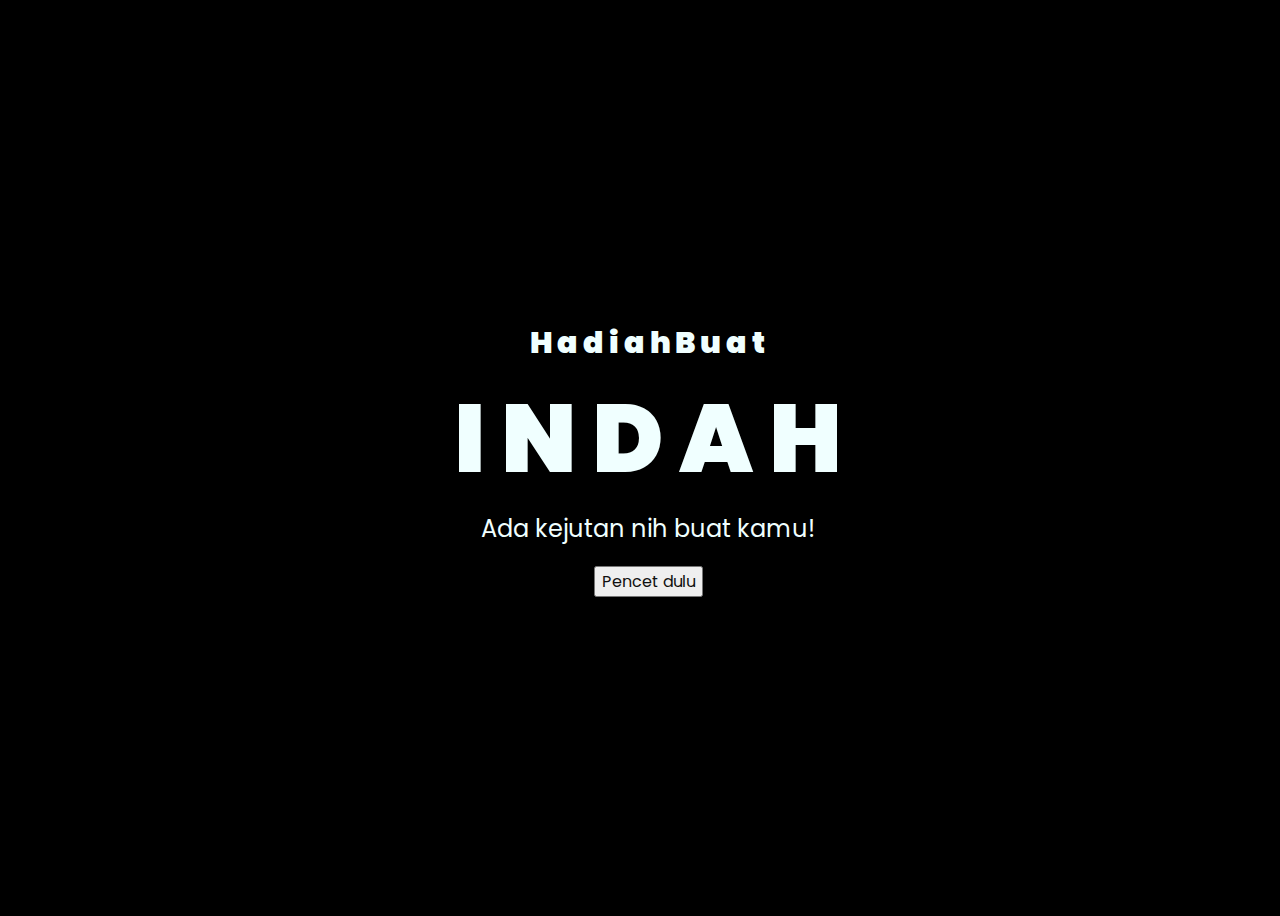
<file: index.html>
<!DOCTYPE html>
<html lang="en">
<head>
    <meta charset="UTF-8">
    <meta http-equiv="X-UA-Compatible" content="IE=edge">
    <meta name="viewport" content="width=device-width, initial-scale=1.0">
    <link rel="stylesheet" href="css/style.css">
    <link rel="icon" href="img/flowers.png" type="image/x-icon">
    <title>Dariku`Untukmu</title>
</head>
<body>
    <div class="atas">
        <span></span>
        <span>H a d i a h</span>
        <span></span>
        <span>B u a t</span>
    </div>
    <div class="greetings">
    <!-- silahkan menambah kata sesuai keinginan dengan <span>text...</span -->
        <span>I</span>
        <span>N</span>
        <span>D</span>
        <span>A</span>
        <span>H</span>
    </div>
    <div class="description">
        <span>Ada kejutan nih buat kamu!</span>
    </div>
    <div class="button">
        <button>
            <a href="flower.html">Pencet dulu</a>
        </button>
    </div>
</body>
</html>
</file>
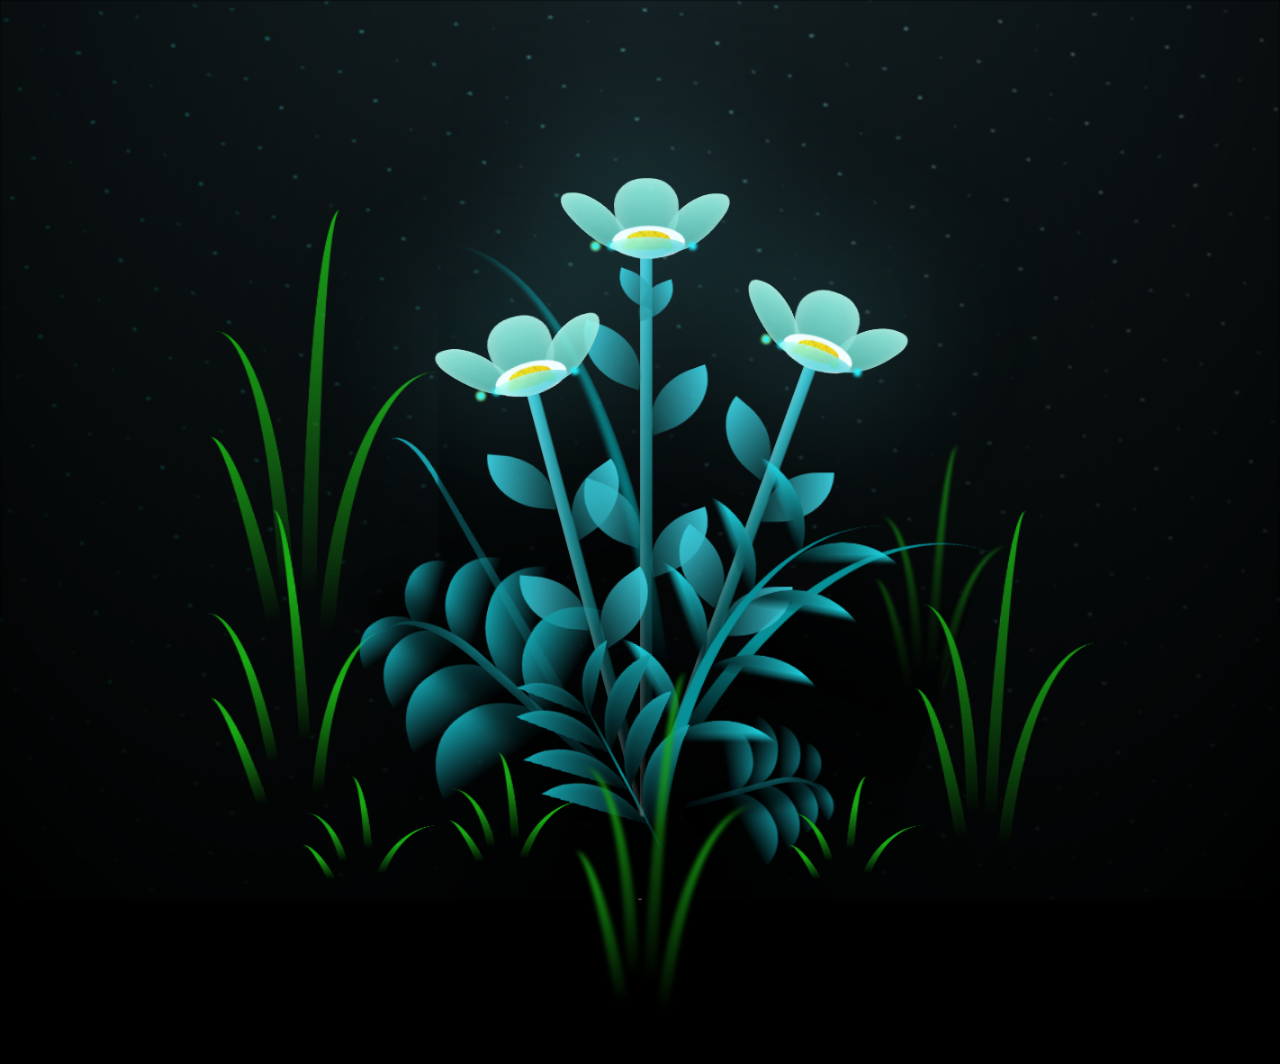
<file: flower.html>
<!DOCTYPE html>
<html lang="en">
<head>
    <meta charset="UTF-8">
    <meta http-equiv="X-UA-Compatible" content="IE=edge">
    <meta name="viewport" content="width=device-width, initial-scale=1.0">
    <link rel="stylesheet" href="css/main.css">
    <link rel="icon" href="img/flowers.png" type="image/x-icon">
    <title>flowers</title>
</head>
<body>
  <button onclick="playmusic()">
    <audio id="myaudio" src="Audio.mp3"></audio>
    <script>
      function playmusic() {
          var audio = document.getElementById("myaudio"); audio.play(); 
      }
    </script>
</body>
<body class="container">
  <!-- Pembuat code: https://codepen.io/mdusmanansari/pen/BamepLe -->
    <div class="night"></div>
    <div class="flowers">
      <div class="flower flower--1">
        <div class="flower__leafs flower__leafs--1">
          <div class="flower__leaf flower__leaf--1"></div>
          <div class="flower__leaf flower__leaf--2"></div>
          <div class="flower__leaf flower__leaf--3"></div>
          <div class="flower__leaf flower__leaf--4"></div>
          <div class="flower__white-circle"></div>
  
          <div class="flower__light flower__light--1"></div>
          <div class="flower__light flower__light--2"></div>
          <div class="flower__light flower__light--3"></div>
          <div class="flower__light flower__light--4"></div>
          <div class="flower__light flower__light--5"></div>
          <div class="flower__light flower__light--6"></div>
          <div class="flower__light flower__light--7"></div>
          <div class="flower__light flower__light--8"></div>
  
        </div>
        <div class="flower__line">
          <div class="flower__line__leaf flower__line__leaf--1"></div>
          <div class="flower__line__leaf flower__line__leaf--2"></div>
          <div class="flower__line__leaf flower__line__leaf--3"></div>
          <div class="flower__line__leaf flower__line__leaf--4"></div>
          <div class="flower__line__leaf flower__line__leaf--5"></div>
          <div class="flower__line__leaf flower__line__leaf--6"></div>
        </div>
      </div>
  
      <div class="flower flower--2">
        <div class="flower__leafs flower__leafs--2">
          <div class="flower__leaf flower__leaf--1"></div>
          <div class="flower__leaf flower__leaf--2"></div>
          <div class="flower__leaf flower__leaf--3"></div>
          <div class="flower__leaf flower__leaf--4"></div>
          <div class="flower__white-circle"></div>
  
          <div class="flower__light flower__light--1"></div>
          <div class="flower__light flower__light--2"></div>
          <div class="flower__light flower__light--3"></div>
          <div class="flower__light flower__light--4"></div>
          <div class="flower__light flower__light--5"></div>
          <div class="flower__light flower__light--6"></div>
          <div class="flower__light flower__light--7"></div>
          <div class="flower__light flower__light--8"></div>
  
        </div>
        <div class="flower__line">
          <div class="flower__line__leaf flower__line__leaf--1"></div>
          <div class="flower__line__leaf flower__line__leaf--2"></div>
          <div class="flower__line__leaf flower__line__leaf--3"></div>
          <div class="flower__line__leaf flower__line__leaf--4"></div>
        </div>
      </div>
  
      <div class="flower flower--3">
        <div class="flower__leafs flower__leafs--3">
          <div class="flower__leaf flower__leaf--1"></div>
          <div class="flower__leaf flower__leaf--2"></div>
          <div class="flower__leaf flower__leaf--3"></div>
          <div class="flower__leaf flower__leaf--4"></div>
          <div class="flower__white-circle"></div>
  
          <div class="flower__light flower__light--1"></div>
          <div class="flower__light flower__light--2"></div>
          <div class="flower__light flower__light--3"></div>
          <div class="flower__light flower__light--4"></div>
          <div class="flower__light flower__light--5"></div>
          <div class="flower__light flower__light--6"></div>
          <div class="flower__light flower__light--7"></div>
          <div class="flower__light flower__light--8"></div>
  
        </div>
        <div class="flower__line">
          <div class="flower__line__leaf flower__line__leaf--1"></div>
          <div class="flower__line__leaf flower__line__leaf--2"></div>
          <div class="flower__line__leaf flower__line__leaf--3"></div>
          <div class="flower__line__leaf flower__line__leaf--4"></div>
        </div>
      </div>
  
      <div class="grow-ans" style="--d:1.2s">
        <div class="flower__g-long">
          <div class="flower__g-long__top"></div>
          <div class="flower__g-long__bottom"></div>
        </div>
      </div>
  
      <div class="growing-grass">
        <div class="flower__grass flower__grass--1">
          <div class="flower__grass--top"></div>
          <div class="flower__grass--bottom"></div>
          <div class="flower__grass__leaf flower__grass__leaf--1"></div>
          <div class="flower__grass__leaf flower__grass__leaf--2"></div>
          <div class="flower__grass__leaf flower__grass__leaf--3"></div>
          <div class="flower__grass__leaf flower__grass__leaf--4"></div>
          <div class="flower__grass__leaf flower__grass__leaf--5"></div>
          <div class="flower__grass__leaf flower__grass__leaf--6"></div>
          <div class="flower__grass__leaf flower__grass__leaf--7"></div>
          <div class="flower__grass__leaf flower__grass__leaf--8"></div>
          <div class="flower__grass__overlay"></div>
        </div>
      </div>
  
      <div class="growing-grass">
        <div class="flower__grass flower__grass--2">
          <div class="flower__grass--top"></div>
          <div class="flower__grass--bottom"></div>
          <div class="flower__grass__leaf flower__grass__leaf--1"></div>
          <div class="flower__grass__leaf flower__grass__leaf--2"></div>
          <div class="flower__grass__leaf flower__grass__leaf--3"></div>
          <div class="flower__grass__leaf flower__grass__leaf--4"></div>
          <div class="flower__grass__leaf flower__grass__leaf--5"></div>
          <div class="flower__grass__leaf flower__grass__leaf--6"></div>
          <div class="flower__grass__leaf flower__grass__leaf--7"></div>
          <div class="flower__grass__leaf flower__grass__leaf--8"></div>
          <div class="flower__grass__overlay"></div>
        </div>
      </div>
  
      <div class="grow-ans" style="--d:2.4s">
        <div class="flower__g-right flower__g-right--1">
          <div class="leaf"></div>
        </div>
      </div>
  
      <div class="grow-ans" style="--d:2.8s">
        <div class="flower__g-right flower__g-right--2">
          <div class="leaf"></div>
        </div>
      </div>
  
      <div class="grow-ans" style="--d:2.8s">
        <div class="flower__g-front">
          <div class="flower__g-front__leaf-wrapper flower__g-front__leaf-wrapper--1">
            <div class="flower__g-front__leaf"></div>
          </div>
          <div class="flower__g-front__leaf-wrapper flower__g-front__leaf-wrapper--2">
            <div class="flower__g-front__leaf"></div>
          </div>
          <div class="flower__g-front__leaf-wrapper flower__g-front__leaf-wrapper--3">
            <div class="flower__g-front__leaf"></div>
          </div>
          <div class="flower__g-front__leaf-wrapper flower__g-front__leaf-wrapper--4">
            <div class="flower__g-front__leaf"></div>
          </div>
          <div class="flower__g-front__leaf-wrapper flower__g-front__leaf-wrapper--5">
            <div class="flower__g-front__leaf"></div>
          </div>
          <div class="flower__g-front__leaf-wrapper flower__g-front__leaf-wrapper--6">
            <div class="flower__g-front__leaf"></div>
          </div>
          <div class="flower__g-front__leaf-wrapper flower__g-front__leaf-wrapper--7">
            <div class="flower__g-front__leaf"></div>
          </div>
          <div class="flower__g-front__leaf-wrapper flower__g-front__leaf-wrapper--8">
            <div class="flower__g-front__leaf"></div>
          </div>
          <div class="flower__g-front__line"></div>
        </div>
      </div>
  
      <div class="grow-ans" style="--d:3.2s">
        <div class="flower__g-fr">
          <div class="leaf"></div>
          <div class="flower__g-fr__leaf flower__g-fr__leaf--1"></div>
          <div class="flower__g-fr__leaf flower__g-fr__leaf--2"></div>
          <div class="flower__g-fr__leaf flower__g-fr__leaf--3"></div>
          <div class="flower__g-fr__leaf flower__g-fr__leaf--4"></div>
          <div class="flower__g-fr__leaf flower__g-fr__leaf--5"></div>
          <div class="flower__g-fr__leaf flower__g-fr__leaf--6"></div>
          <div class="flower__g-fr__leaf flower__g-fr__leaf--7"></div>
          <div class="flower__g-fr__leaf flower__g-fr__leaf--8"></div>
        </div>
      </div>
  
      <div class="long-g long-g--0">
        <div class="grow-ans" style="--d:3s">
          <div class="leaf leaf--0"></div>
        </div>
        <div class="grow-ans" style="--d:2.2s">
          <div class="leaf leaf--1"></div>
        </div>
        <div class="grow-ans" style="--d:3.4s">
          <div class="leaf leaf--2"></div>
        </div>
        <div class="grow-ans" style="--d:3.6s">
          <div class="leaf leaf--3"></div>
        </div>
      </div>
  
      <div class="long-g long-g--1">
        <div class="grow-ans" style="--d:3.6s">
          <div class="leaf leaf--0"></div>
        </div>
        <div class="grow-ans" style="--d:3.8s">
          <div class="leaf leaf--1"></div>
        </div>
        <div class="grow-ans" style="--d:4s">
          <div class="leaf leaf--2"></div>
        </div>
        <div class="grow-ans" style="--d:4.2s">
          <div class="leaf leaf--3"></div>
        </div>
      </div>
  
      <div class="long-g long-g--2">
        <div class="grow-ans" style="--d:4s">
          <div class="leaf leaf--0"></div>
        </div>
        <div class="grow-ans" style="--d:4.2s">
          <div class="leaf leaf--1"></div>
        </div>
        <div class="grow-ans" style="--d:4.4s">
          <div class="leaf leaf--2"></div>
        </div>
        <div class="grow-ans" style="--d:4.6s">
          <div class="leaf leaf--3"></div>
        </div>
      </div>
  
      <div class="long-g long-g--3">
        <div class="grow-ans" style="--d:4s">
          <div class="leaf leaf--0"></div>
        </div>
        <div class="grow-ans" style="--d:4.2s">
          <div class="leaf leaf--1"></div>
        </div>
        <div class="grow-ans" style="--d:3s">
          <div class="leaf leaf--2"></div>
        </div>
        <div class="grow-ans" style="--d:3.6s">
          <div class="leaf leaf--3"></div>
        </div>
      </div>
  
      <div class="long-g long-g--4">
        <div class="grow-ans" style="--d:4s">
          <div class="leaf leaf--0"></div>
        </div>
        <div class="grow-ans" style="--d:4.2s">
          <div class="leaf leaf--1"></div>
        </div>
        <div class="grow-ans" style="--d:3s">
          <div class="leaf leaf--2"></div>
        </div>
        <div class="grow-ans" style="--d:3.6s">
          <div class="leaf leaf--3"></div>
        </div>
      </div>
  
      <div class="long-g long-g--5">
        <div class="grow-ans" style="--d:4s">
          <div class="leaf leaf--0"></div>
        </div>
        <div class="grow-ans" style="--d:4.2s">
          <div class="leaf leaf--1"></div>
        </div>
        <div class="grow-ans" style="--d:3s">
          <div class="leaf leaf--2"></div>
        </div>
        <div class="grow-ans" style="--d:3.6s">
          <div class="leaf leaf--3"></div>
        </div>
      </div>
  
      <div class="long-g long-g--6">
        <div class="grow-ans" style="--d:4.2s">
          <div class="leaf leaf--0"></div>
        </div>
        <div class="grow-ans" style="--d:4.4s">
          <div class="leaf leaf--1"></div>
        </div>
        <div class="grow-ans" style="--d:4.6s">
          <div class="leaf leaf--2"></div>
        </div>
        <div class="grow-ans" style="--d:4.8s">
          <div class="leaf leaf--3"></div>
        </div>
      </div>
  
      <div class="long-g long-g--7">
        <div class="grow-ans" style="--d:3s">
          <div class="leaf leaf--0"></div>
        </div>
        <div class="grow-ans" style="--d:3.2s">
          <div class="leaf leaf--1"></div>
        </div>
        <div class="grow-ans" style="--d:3.5s">
          <div class="leaf leaf--2"></div>
        </div>
        <div class="grow-ans" style="--d:3.6s">
          <div class="leaf leaf--3"></div>
        </div>
      </div>
    </div>
    <script src="main.js"></script>
  </body>
</html>
</file>
<file: css/style.css>
@import url('https://fonts.googleapis.com/css2?family=Poppins:ital,wght@0,500;1,900&display=swap');
*{
    font-family: 'Poppins',cursive;
}
body{
    color: azure;
    width: 100%;
    height: 100vh;
    display: flex;
    flex-direction: column;
    align-items: center;
    justify-content: center;
    background-color: black;
}

.atas{
    font-size: 30px;
    font-weight: 900;
}

.atas > span{
    animation: glow 2.5s ease-in-out infinite;
}

.atas > span:nth-child(2){
    animation-delay: 1400ms;
}
.atas > span:nth-child(3){
    animation-delay: 1600ms;
}
.atas > span:nth-child(4){
    animation-delay: 1800ms;
}

.greetings{
    font-size: 6rem;
    font-weight: 900;
}
.greetings > span{
    animation: glow 2.5s ease-in-out infinite;
}
@keyframes glow{
    0%, 100%{
        color: #fff;
        text-shadow: 0 0 12px #39c6d6, 0 0 50px #39c6d6, 0 0 100px #39c6d6;
    }
    10%, 90%{
        color: #000000;
        text-shadow: none;
    }
}
.greetings > span:nth-child(2){
    animation-delay: .2s ;
}
.greetings > span:nth-child(3){
    animation-delay: .4s ;
}
.greetings > span:nth-child(4){
    animation-delay: .6s;
}
.greetings > span:nth-child(5){
    animation-delay: .8s;
}

.description{
    font-size: 1.5rem;
    margin-bottom: 20px;
}

.button a{
    text-decoration: none;
    font-size: 1rem;
    color: #111;
}

@media screen and (max-width:574px){
    .greetings{
        display: block;
        font-size: 3rem;
        font-weight: 500;
        text-align: center;
    }
    .description{
        font-size: 1rem;
    }
    
    .button a{
        font-size: .5rem;
    }
}
</file>
<file: css/main.css>
*,
*::after,
*::before {
  padding: 0;
  margin: 0;
  box-sizing: border-box;
}

:root {
  --dark-color: #000;
}

body {
  display: flex;
  align-items: flex-end;
  justify-content: center;
  min-height: 100vh;
  background-color: var(--dark-color);
  overflow: hidden;
  perspective: 1000px;
}

.night {
  position: fixed;
  left: 50%;
  top: 0;
  transform: translateX(-50%);
  width: 100%;
  height: 100%;
  filter: blur(0.1vmin);
  background-image: radial-gradient(ellipse at top, transparent 0%, var(--dark-color)), radial-gradient(ellipse at bottom, var(--dark-color), rgba(145, 233, 255, 0.2)), repeating-linear-gradient(220deg, rgb(0, 0, 0) 0px, rgb(0, 0, 0) 19px, transparent 19px, transparent 22px), repeating-linear-gradient(189deg, rgb(0, 0, 0) 0px, rgb(0, 0, 0) 19px, transparent 19px, transparent 22px), repeating-linear-gradient(148deg, rgb(0, 0, 0) 0px, rgb(0, 0, 0) 19px, transparent 19px, transparent 22px), linear-gradient(90deg, rgb(0, 255, 250), rgb(240, 240, 240));
}

.flowers {
  position: relative;
  transform: scale(0.9);
}

.flower {
  position: absolute;
  bottom: 10vmin;
  transform-origin: bottom center;
  z-index: 10;
  --fl-speed: 0.8s;
}
.flower--1 {
  -webkit-animation: moving-flower-1 4s linear infinite;
          animation: moving-flower-1 4s linear infinite;
}
.flower--1 .flower__line {
  height: 70vmin;
  -webkit-animation-delay: 0.3s;
          animation-delay: 0.3s;
}
.flower--1 .flower__line__leaf--1 {
  -webkit-animation: blooming-leaf-right var(--fl-speed) 1.6s backwards;
          animation: blooming-leaf-right var(--fl-speed) 1.6s backwards;
}
.flower--1 .flower__line__leaf--2 {
  -webkit-animation: blooming-leaf-right var(--fl-speed) 1.4s backwards;
          animation: blooming-leaf-right var(--fl-speed) 1.4s backwards;
}
.flower--1 .flower__line__leaf--3 {
  -webkit-animation: blooming-leaf-left var(--fl-speed) 1.2s backwards;
          animation: blooming-leaf-left var(--fl-speed) 1.2s backwards;
}
.flower--1 .flower__line__leaf--4 {
  -webkit-animation: blooming-leaf-left var(--fl-speed) 1s backwards;
          animation: blooming-leaf-left var(--fl-speed) 1s backwards;
}
.flower--1 .flower__line__leaf--5 {
  -webkit-animation: blooming-leaf-right var(--fl-speed) 1.8s backwards;
          animation: blooming-leaf-right var(--fl-speed) 1.8s backwards;
}
.flower--1 .flower__line__leaf--6 {
  -webkit-animation: blooming-leaf-left var(--fl-speed) 2s backwards;
          animation: blooming-leaf-left var(--fl-speed) 2s backwards;
}
.flower--2 {
  left: 50%;
  transform: rotate(20deg);
  -webkit-animation: moving-flower-2 4s linear infinite;
          animation: moving-flower-2 4s linear infinite;
}
.flower--2 .flower__line {
  height: 60vmin;
  -webkit-animation-delay: 0.6s;
          animation-delay: 0.6s;
}
.flower--2 .flower__line__leaf--1 {
  -webkit-animation: blooming-leaf-right var(--fl-speed) 1.9s backwards;
          animation: blooming-leaf-right var(--fl-speed) 1.9s backwards;
}
.flower--2 .flower__line__leaf--2 {
  -webkit-animation: blooming-leaf-right var(--fl-speed) 1.7s backwards;
          animation: blooming-leaf-right var(--fl-speed) 1.7s backwards;
}
.flower--2 .flower__line__leaf--3 {
  -webkit-animation: blooming-leaf-left var(--fl-speed) 1.5s backwards;
          animation: blooming-leaf-left var(--fl-speed) 1.5s backwards;
}
.flower--2 .flower__line__leaf--4 {
  -webkit-animation: blooming-leaf-left var(--fl-speed) 1.3s backwards;
          animation: blooming-leaf-left var(--fl-speed) 1.3s backwards;
}
.flower--3 {
  left: 50%;
  transform: rotate(-15deg);
  -webkit-animation: moving-flower-3 4s linear infinite;
          animation: moving-flower-3 4s linear infinite;
}
.flower--3 .flower__line {
  -webkit-animation-delay: 0.9s;
          animation-delay: 0.9s;
}
.flower--3 .flower__line__leaf--1 {
  -webkit-animation: blooming-leaf-right var(--fl-speed) 2.5s backwards;
          animation: blooming-leaf-right var(--fl-speed) 2.5s backwards;
}
.flower--3 .flower__line__leaf--2 {
  -webkit-animation: blooming-leaf-right var(--fl-speed) 2.3s backwards;
          animation: blooming-leaf-right var(--fl-speed) 2.3s backwards;
}
.flower--3 .flower__line__leaf--3 {
  -webkit-animation: blooming-leaf-left var(--fl-speed) 2.1s backwards;
          animation: blooming-leaf-left var(--fl-speed) 2.1s backwards;
}
.flower--3 .flower__line__leaf--4 {
  -webkit-animation: blooming-leaf-left var(--fl-speed) 1.9s backwards;
          animation: blooming-leaf-left var(--fl-speed) 1.9s backwards;
}
.flower__leafs {
  position: relative;
  -webkit-animation: blooming-flower 2s backwards;
          animation: blooming-flower 2s backwards;
}
.flower__leafs--1 {
  -webkit-animation-delay: 1.1s;
          animation-delay: 1.1s;
}
.flower__leafs--2 {
  -webkit-animation-delay: 1.4s;
          animation-delay: 1.4s;
}
.flower__leafs--3 {
  -webkit-animation-delay: 1.7s;
          animation-delay: 1.7s;
}
.flower__leafs::after {
  content: "";
  position: absolute;
  left: 0;
  top: 0;
  transform: translate(-50%, -100%);
  width: 8vmin;
  height: 8vmin;
  background-color: #6bf0ff;
  filter: blur(10vmin);
}
.flower__leaf {
  position: absolute;
  bottom: 0;
  left: 50%;
  width: 8vmin;
  height: 11vmin;
  border-radius: 51% 49% 47% 53%/44% 45% 55% 69%;
  background-color: #a7ffee;
  background-image: linear-gradient(to top, #54b8aa, #a7ffee);
  transform-origin: bottom center;
  opacity: 0.9;
  box-shadow: inset 0 0 2vmin rgba(255, 255, 255, 0.5);
}
.flower__leaf--1 {
  transform: translate(-10%, 1%) rotateY(40deg) rotateX(-50deg);
}
.flower__leaf--2 {
  transform: translate(-50%, -4%) rotateX(40deg);
}
.flower__leaf--3 {
  transform: translate(-90%, 0%) rotateY(45deg) rotateX(50deg);
}
.flower__leaf--4 {
  width: 8vmin;
  height: 8vmin;
  transform-origin: bottom left;
  border-radius: 4vmin 10vmin 4vmin 4vmin;
  transform: translate(0%, 18%) rotateX(70deg) rotate(-43deg);
  background-image: linear-gradient(to top, #39c6d6, #a7ffee);
  z-index: 1;
  opacity: 0.8;
}
.flower__white-circle {
  position: absolute;
  left: -3.5vmin;
  top: -3vmin;
  width: 9vmin;
  height: 4vmin;
  border-radius: 50%;
  background-color: #fff;
}
.flower__white-circle::after {
  content: "";
  position: absolute;
  left: 50%;
  top: 45%;
  transform: translate(-50%, -50%);
  width: 60%;
  height: 60%;
  border-radius: inherit;
  background-image: repeating-linear-gradient(135deg, rgba(0, 0, 0, 0.03) 0px, rgba(0, 0, 0, 0.03) 1px, transparent 1px, transparent 12px), repeating-linear-gradient(45deg, rgba(0, 0, 0, 0.03) 0px, rgba(0, 0, 0, 0.03) 1px, transparent 1px, transparent 12px), repeating-linear-gradient(67.5deg, rgba(0, 0, 0, 0.03) 0px, rgba(0, 0, 0, 0.03) 1px, transparent 1px, transparent 12px), repeating-linear-gradient(135deg, rgba(0, 0, 0, 0.03) 0px, rgba(0, 0, 0, 0.03) 1px, transparent 1px, transparent 12px), repeating-linear-gradient(45deg, rgba(0, 0, 0, 0.03) 0px, rgba(0, 0, 0, 0.03) 1px, transparent 1px, transparent 12px), repeating-linear-gradient(112.5deg, rgba(0, 0, 0, 0.03) 0px, rgba(0, 0, 0, 0.03) 1px, transparent 1px, transparent 12px), repeating-linear-gradient(112.5deg, rgba(0, 0, 0, 0.03) 0px, rgba(0, 0, 0, 0.03) 1px, transparent 1px, transparent 12px), repeating-linear-gradient(45deg, rgba(0, 0, 0, 0.03) 0px, rgba(0, 0, 0, 0.03) 1px, transparent 1px, transparent 12px), repeating-linear-gradient(22.5deg, rgba(0, 0, 0, 0.03) 0px, rgba(0, 0, 0, 0.03) 1px, transparent 1px, transparent 12px), repeating-linear-gradient(45deg, rgba(0, 0, 0, 0.03) 0px, rgba(0, 0, 0, 0.03) 1px, transparent 1px, transparent 12px), repeating-linear-gradient(22.5deg, rgba(0, 0, 0, 0.03) 0px, rgba(0, 0, 0, 0.03) 1px, transparent 1px, transparent 12px), repeating-linear-gradient(135deg, rgba(0, 0, 0, 0.03) 0px, rgba(0, 0, 0, 0.03) 1px, transparent 1px, transparent 12px), repeating-linear-gradient(157.5deg, rgba(0, 0, 0, 0.03) 0px, rgba(0, 0, 0, 0.03) 1px, transparent 1px, transparent 12px), repeating-linear-gradient(67.5deg, rgba(0, 0, 0, 0.03) 0px, rgba(0, 0, 0, 0.03) 1px, transparent 1px, transparent 12px), repeating-linear-gradient(67.5deg, rgba(0, 0, 0, 0.03) 0px, rgba(0, 0, 0, 0.03) 1px, transparent 1px, transparent 12px), linear-gradient(90deg, rgb(255, 235, 18), rgb(255, 206, 0));
}
.flower__line {
  height: 55vmin;
  width: 1.5vmin;
  background-image: linear-gradient(to left, rgba(0, 0, 0, 0.2), transparent, rgba(255, 255, 255, 0.2)), linear-gradient(to top, transparent 10%, #14757a, #39c6d6);
  box-shadow: inset 0 0 2px rgba(0, 0, 0, 0.5);
  -webkit-animation: grow-flower-tree 4s backwards;
          animation: grow-flower-tree 4s backwards;
}
.flower__line__leaf {
  --w: 7vmin;
  --h: calc(var(--w) + 2vmin);
  position: absolute;
  top: 20%;
  left: 90%;
  width: var(--w);
  height: var(--h);
  border-top-right-radius: var(--h);
  border-bottom-left-radius: var(--h);
  background-image: linear-gradient(to top, rgba(20, 117, 122, 0.4), #39c6d6);
}
.flower__line__leaf--1 {
  transform: rotate(70deg) rotateY(30deg);
}
.flower__line__leaf--2 {
  top: 45%;
  transform: rotate(70deg) rotateY(30deg);
}
.flower__line__leaf--3, .flower__line__leaf--4, .flower__line__leaf--6 {
  border-top-right-radius: 0;
  border-bottom-left-radius: 0;
  border-top-left-radius: var(--h);
  border-bottom-right-radius: var(--h);
  left: -460%;
  top: 12%;
  transform: rotate(-70deg) rotateY(30deg);
}
.flower__line__leaf--4 {
  top: 40%;
}
.flower__line__leaf--5 {
  top: 0;
  transform-origin: left;
  transform: rotate(70deg) rotateY(30deg) scale(0.6);
}
.flower__line__leaf--6 {
  top: -2%;
  left: -450%;
  transform-origin: right;
  transform: rotate(-70deg) rotateY(30deg) scale(0.6);
}
.flower__light {
  position: absolute;
  bottom: 0vmin;
  width: 1vmin;
  height: 1vmin;
  background-color: rgb(255, 251, 0);
  border-radius: 50%;
  filter: blur(0.2vmin);
  -webkit-animation: light-ans 4s linear infinite backwards;
          animation: light-ans 4s linear infinite backwards;
}
.flower__light:nth-child(odd) {
  background-color: #23f0ff;
}
.flower__light--1 {
  left: -2vmin;
  -webkit-animation-delay: 1s;
          animation-delay: 1s;
}
.flower__light--2 {
  left: 3vmin;
  -webkit-animation-delay: 0.5s;
          animation-delay: 0.5s;
}
.flower__light--3 {
  left: -6vmin;
  -webkit-animation-delay: 0.3s;
          animation-delay: 0.3s;
}
.flower__light--4 {
  left: 6vmin;
  -webkit-animation-delay: 0.9s;
          animation-delay: 0.9s;
}
.flower__light--5 {
  left: -1vmin;
  -webkit-animation-delay: 1.5s;
          animation-delay: 1.5s;
}
.flower__light--6 {
  left: -4vmin;
  -webkit-animation-delay: 3s;
          animation-delay: 3s;
}
.flower__light--7 {
  left: 3vmin;
  -webkit-animation-delay: 2s;
          animation-delay: 2s;
}
.flower__light--8 {
  left: -6vmin;
  -webkit-animation-delay: 3.5s;
          animation-delay: 3.5s;
}
.flower__grass {
  --c: #159faa;
  --line-w: 1.5vmin;
  position: absolute;
  bottom: 12vmin;
  left: -7vmin;
  display: flex;
  flex-direction: column;
  align-items: flex-end;
  z-index: 20;
  transform-origin: bottom center;
  transform: rotate(-48deg) rotateY(40deg);
}
.flower__grass--1 {
  -webkit-animation: moving-grass 2s linear infinite;
          animation: moving-grass 2s linear infinite;
}
.flower__grass--2 {
  left: 2vmin;
  bottom: 10vmin;
  transform: scale(0.5) rotate(75deg) rotateX(10deg) rotateY(-200deg);
  opacity: 0.8;
  z-index: 0;
  -webkit-animation: moving-grass--2 1.5s linear infinite;
          animation: moving-grass--2 1.5s linear infinite;
}
.flower__grass--top {
  width: 7vmin;
  height: 10vmin;
  border-top-right-radius: 100%;
  border-right: var(--line-w) solid var(--c);
  transform-origin: bottom center;
  transform: rotate(-2deg);
}
.flower__grass--bottom {
  margin-top: -2px;
  width: var(--line-w);
  height: 25vmin;
  background-image: linear-gradient(to top, transparent, var(--c));
}
.flower__grass__leaf {
  --size: 10vmin;
  position: absolute;
  width: calc(var(--size) * 2.1);
  height: var(--size);
  border-top-left-radius: var(--size);
  border-top-right-radius: var(--size);
  background-image: linear-gradient(to top, transparent, transparent 30%, var(--c));
  z-index: 100;
}
.flower__grass__leaf--1 {
  top: -6%;
  left: 30%;
  --size: 6vmin;
  transform: rotate(-20deg);
  -webkit-animation: growing-grass-ans--1 2s 2.6s backwards;
          animation: growing-grass-ans--1 2s 2.6s backwards;
}
@-webkit-keyframes growing-grass-ans--1 {
  0% {
    transform-origin: bottom left;
    transform: rotate(-20deg) scale(0);
  }
}
@keyframes growing-grass-ans--1 {
  0% {
    transform-origin: bottom left;
    transform: rotate(-20deg) scale(0);
  }
}
.flower__grass__leaf--2 {
  top: -5%;
  left: -110%;
  --size: 6vmin;
  transform: rotate(10deg);
  -webkit-animation: growing-grass-ans--2 2s 2.4s linear backwards;
          animation: growing-grass-ans--2 2s 2.4s linear backwards;
}
@-webkit-keyframes growing-grass-ans--2 {
  0% {
    transform-origin: bottom right;
    transform: rotate(10deg) scale(0);
  }
}
@keyframes growing-grass-ans--2 {
  0% {
    transform-origin: bottom right;
    transform: rotate(10deg) scale(0);
  }
}
.flower__grass__leaf--3 {
  top: 5%;
  left: 60%;
  --size: 8vmin;
  transform: rotate(-18deg) rotateX(-20deg);
  -webkit-animation: growing-grass-ans--3 2s 2.2s linear backwards;
          animation: growing-grass-ans--3 2s 2.2s linear backwards;
}
@-webkit-keyframes growing-grass-ans--3 {
  0% {
    transform-origin: bottom left;
    transform: rotate(-18deg) rotateX(-20deg) scale(0);
  }
}
@keyframes growing-grass-ans--3 {
  0% {
    transform-origin: bottom left;
    transform: rotate(-18deg) rotateX(-20deg) scale(0);
  }
}
.flower__grass__leaf--4 {
  top: 6%;
  left: -135%;
  --size: 8vmin;
  transform: rotate(2deg);
  -webkit-animation: growing-grass-ans--4 2s 2s linear backwards;
          animation: growing-grass-ans--4 2s 2s linear backwards;
}
@-webkit-keyframes growing-grass-ans--4 {
  0% {
    transform-origin: bottom right;
    transform: rotate(2deg) scale(0);
  }
}
@keyframes growing-grass-ans--4 {
  0% {
    transform-origin: bottom right;
    transform: rotate(2deg) scale(0);
  }
}
.flower__grass__leaf--5 {
  top: 20%;
  left: 60%;
  --size: 10vmin;
  transform: rotate(-24deg) rotateX(-20deg);
  -webkit-animation: growing-grass-ans--5 2s 1.8s linear backwards;
          animation: growing-grass-ans--5 2s 1.8s linear backwards;
}
@-webkit-keyframes growing-grass-ans--5 {
  0% {
    transform-origin: bottom left;
    transform: rotate(-24deg) rotateX(-20deg) scale(0);
  }
}
@keyframes growing-grass-ans--5 {
  0% {
    transform-origin: bottom left;
    transform: rotate(-24deg) rotateX(-20deg) scale(0);
  }
}
.flower__grass__leaf--6 {
  top: 22%;
  left: -180%;
  --size: 10vmin;
  transform: rotate(10deg);
  -webkit-animation: growing-grass-ans--6 2s 1.6s linear backwards;
          animation: growing-grass-ans--6 2s 1.6s linear backwards;
}
@-webkit-keyframes growing-grass-ans--6 {
  0% {
    transform-origin: bottom right;
    transform: rotate(10deg) scale(0);
  }
}
@keyframes growing-grass-ans--6 {
  0% {
    transform-origin: bottom right;
    transform: rotate(10deg) scale(0);
  }
}
.flower__grass__leaf--7 {
  top: 39%;
  left: 70%;
  --size: 10vmin;
  transform: rotate(-10deg);
  -webkit-animation: growing-grass-ans--7 2s 1.4s linear backwards;
          animation: growing-grass-ans--7 2s 1.4s linear backwards;
}
@-webkit-keyframes growing-grass-ans--7 {
  0% {
    transform-origin: bottom left;
    transform: rotate(-10deg) scale(0);
  }
}
@keyframes growing-grass-ans--7 {
  0% {
    transform-origin: bottom left;
    transform: rotate(-10deg) scale(0);
  }
}
.flower__grass__leaf--8 {
  top: 40%;
  left: -215%;
  --size: 11vmin;
  transform: rotate(10deg);
  -webkit-animation: growing-grass-ans--8 2s 1.2s linear backwards;
          animation: growing-grass-ans--8 2s 1.2s linear backwards;
}
@-webkit-keyframes growing-grass-ans--8 {
  0% {
    transform-origin: bottom right;
    transform: rotate(10deg) scale(0);
  }
}
@keyframes growing-grass-ans--8 {
  0% {
    transform-origin: bottom right;
    transform: rotate(10deg) scale(0);
  }
}
.flower__grass__overlay {
  position: absolute;
  top: -10%;
  right: 0%;
  width: 100%;
  height: 100%;
  background-color: rgba(0, 0, 0, 0.6);
  filter: blur(1.5vmin);
  z-index: 100;
}
.flower__g-long {
  --w: 2vmin;
  --h: 6vmin;
  --c: #159faa;
  position: absolute;
  bottom: 10vmin;
  left: -3vmin;
  transform-origin: bottom center;
  transform: rotate(-30deg) rotateY(-20deg);
  display: flex;
  flex-direction: column;
  align-items: flex-end;
  -webkit-animation: flower-g-long-ans 3s linear infinite;
          animation: flower-g-long-ans 3s linear infinite;
}
@-webkit-keyframes flower-g-long-ans {
  0%, 100% {
    transform: rotate(-30deg) rotateY(-20deg);
  }
  50% {
    transform: rotate(-32deg) rotateY(-20deg);
  }
}
@keyframes flower-g-long-ans {
  0%, 100% {
    transform: rotate(-30deg) rotateY(-20deg);
  }
  50% {
    transform: rotate(-32deg) rotateY(-20deg);
  }
}
.flower__g-long__top {
  top: calc(var(--h) * -1);
  width: calc(var(--w) + 1vmin);
  height: var(--h);
  border-top-right-radius: 100%;
  border-right: 0.7vmin solid var(--c);
  transform: translate(-0.7vmin, 1vmin);
}
.flower__g-long__bottom {
  width: var(--w);
  height: 50vmin;
  transform-origin: bottom center;
  background-image: linear-gradient(to top, transparent 30%, var(--c));
  box-shadow: inset 0 0 2px rgba(0, 0, 0, 0.5);
  -webkit-clip-path: polygon(35% 0, 65% 1%, 100% 100%, 0% 100%);
          clip-path: polygon(35% 0, 65% 1%, 100% 100%, 0% 100%);
}
.flower__g-right {
  position: absolute;
  bottom: 6vmin;
  left: -2vmin;
  transform-origin: bottom left;
  transform: rotate(20deg);
}
.flower__g-right .leaf {
  width: 30vmin;
  height: 50vmin;
  border-top-left-radius: 100%;
  border-left: 2vmin solid #079097;
  background-image: linear-gradient(to bottom, transparent, var(--dark-color) 60%);
  -webkit-mask-image: linear-gradient(to top, transparent 30%, #079097 60%);
}
.flower__g-right--1 {
  -webkit-animation: flower-g-right-ans 2.5s linear infinite;
          animation: flower-g-right-ans 2.5s linear infinite;
}
.flower__g-right--2 {
  left: 5vmin;
  transform: rotateY(-180deg);
  -webkit-animation: flower-g-right-ans--2 3s linear infinite;
          animation: flower-g-right-ans--2 3s linear infinite;
}
.flower__g-right--2 .leaf {
  height: 75vmin;
  filter: blur(0.3vmin);
  opacity: 0.8;
}
@-webkit-keyframes flower-g-right-ans {
  0%, 100% {
    transform: rotate(20deg);
  }
  50% {
    transform: rotate(24deg) rotateX(-20deg);
  }
}
@keyframes flower-g-right-ans {
  0%, 100% {
    transform: rotate(20deg);
  }
  50% {
    transform: rotate(24deg) rotateX(-20deg);
  }
}
@-webkit-keyframes flower-g-right-ans--2 {
  0%, 100% {
    transform: rotateY(-180deg) rotate(0deg) rotateX(-20deg);
  }
  50% {
    transform: rotateY(-180deg) rotate(6deg) rotateX(-20deg);
  }
}
@keyframes flower-g-right-ans--2 {
  0%, 100% {
    transform: rotateY(-180deg) rotate(0deg) rotateX(-20deg);
  }
  50% {
    transform: rotateY(-180deg) rotate(6deg) rotateX(-20deg);
  }
}
.flower__g-front {
  position: absolute;
  bottom: 6vmin;
  left: 2.5vmin;
  z-index: 100;
  transform-origin: bottom center;
  transform: rotate(-28deg) rotateY(30deg) scale(1.04);
  -webkit-animation: flower__g-front-ans 2s linear infinite;
          animation: flower__g-front-ans 2s linear infinite;
}
@-webkit-keyframes flower__g-front-ans {
  0%, 100% {
    transform: rotate(-28deg) rotateY(30deg) scale(1.04);
  }
  50% {
    transform: rotate(-35deg) rotateY(40deg) scale(1.04);
  }
}
@keyframes flower__g-front-ans {
  0%, 100% {
    transform: rotate(-28deg) rotateY(30deg) scale(1.04);
  }
  50% {
    transform: rotate(-35deg) rotateY(40deg) scale(1.04);
  }
}
.flower__g-front__line {
  width: 0.3vmin;
  height: 20vmin;
  background-image: linear-gradient(to top, transparent, #079097, transparent 100%);
  position: relative;
}
.flower__g-front__leaf-wrapper {
  position: absolute;
  top: 0;
  left: 0;
  transform-origin: bottom left;
  transform: rotate(10deg);
}
.flower__g-front__leaf-wrapper:nth-child(even) {
  left: 0vmin;
  transform: rotateY(-180deg) rotate(5deg);
  -webkit-animation: flower__g-front__leaf-left-ans 1s ease-in backwards;
          animation: flower__g-front__leaf-left-ans 1s ease-in backwards;
}
.flower__g-front__leaf-wrapper:nth-child(odd) {
  -webkit-animation: flower__g-front__leaf-ans 1s ease-in backwards;
          animation: flower__g-front__leaf-ans 1s ease-in backwards;
}
.flower__g-front__leaf-wrapper--1 {
  top: -8vmin;
  transform: scale(0.7);
  -webkit-animation: flower__g-front__leaf-ans 1s 5.5s ease-in backwards !important;
          animation: flower__g-front__leaf-ans 1s 5.5s ease-in backwards !important;
}
.flower__g-front__leaf-wrapper--2 {
  top: -8vmin;
  transform: rotateY(-180deg) scale(0.7) !important;
  -webkit-animation: flower__g-front__leaf-left-ans-2 1s 4.6s ease-in backwards !important;
          animation: flower__g-front__leaf-left-ans-2 1s 4.6s ease-in backwards !important;
}
.flower__g-front__leaf-wrapper--3 {
  top: -3vmin;
  -webkit-animation: flower__g-front__leaf-ans 1s 4.6s ease-in backwards;
          animation: flower__g-front__leaf-ans 1s 4.6s ease-in backwards;
}
.flower__g-front__leaf-wrapper--4 {
  top: -3vmin;
  transform: rotateY(-180deg) scale(0.9) !important;
  -webkit-animation: flower__g-front__leaf-left-ans-2 1s 4.6s ease-in backwards !important;
          animation: flower__g-front__leaf-left-ans-2 1s 4.6s ease-in backwards !important;
}
@-webkit-keyframes flower__g-front__leaf-left-ans-2 {
  0% {
    transform: rotateY(-180deg) scale(0);
  }
}
@keyframes flower__g-front__leaf-left-ans-2 {
  0% {
    transform: rotateY(-180deg) scale(0);
  }
}
.flower__g-front__leaf-wrapper--5, .flower__g-front__leaf-wrapper--6 {
  top: 2vmin;
}
.flower__g-front__leaf-wrapper--7, .flower__g-front__leaf-wrapper--8 {
  top: 6.5vmin;
}
.flower__g-front__leaf-wrapper--2 {
  -webkit-animation-delay: 5.2s !important;
          animation-delay: 5.2s !important;
}
.flower__g-front__leaf-wrapper--3 {
  -webkit-animation-delay: 4.9s !important;
          animation-delay: 4.9s !important;
}
.flower__g-front__leaf-wrapper--5 {
  -webkit-animation-delay: 4.3s !important;
          animation-delay: 4.3s !important;
}
.flower__g-front__leaf-wrapper--6 {
  -webkit-animation-delay: 4.1s !important;
          animation-delay: 4.1s !important;
}
.flower__g-front__leaf-wrapper--7 {
  -webkit-animation-delay: 3.8s !important;
          animation-delay: 3.8s !important;
}
.flower__g-front__leaf-wrapper--8 {
  -webkit-animation-delay: 3.5s !important;
          animation-delay: 3.5s !important;
}
@-webkit-keyframes flower__g-front__leaf-ans {
  0% {
    transform: rotate(10deg) scale(0);
  }
}
@keyframes flower__g-front__leaf-ans {
  0% {
    transform: rotate(10deg) scale(0);
  }
}
@-webkit-keyframes flower__g-front__leaf-left-ans {
  0% {
    transform: rotateY(-180deg) rotate(5deg) scale(0);
  }
}
@keyframes flower__g-front__leaf-left-ans {
  0% {
    transform: rotateY(-180deg) rotate(5deg) scale(0);
  }
}
.flower__g-front__leaf {
  width: 10vmin;
  height: 10vmin;
  border-radius: 100% 0% 0% 100%/100% 100% 0% 0%;
  box-shadow: inset 0 2px 1vmin hsla(184deg, 97%, 58%, 0.2);
  background-image: linear-gradient(to bottom left, transparent, var(--dark-color)), linear-gradient(to bottom right, #159faa 50%, transparent 50%, transparent);
  -webkit-mask-image: linear-gradient(to bottom right, #159faa 50%, transparent 50%, transparent);
  mask-image: linear-gradient(to bottom right, #159faa 50%, transparent 50%, transparent);
}
.flower__g-fr {
  position: absolute;
  bottom: -4vmin;
  left: vmin;
  transform-origin: bottom left;
  z-index: 10;
  -webkit-animation: flower__g-fr-ans 2s linear infinite;
          animation: flower__g-fr-ans 2s linear infinite;
}
@-webkit-keyframes flower__g-fr-ans {
  0%, 100% {
    transform: rotate(2deg);
  }
  50% {
    transform: rotate(4deg);
  }
}
@keyframes flower__g-fr-ans {
  0%, 100% {
    transform: rotate(2deg);
  }
  50% {
    transform: rotate(4deg);
  }
}
.flower__g-fr .leaf {
  width: 30vmin;
  height: 50vmin;
  border-top-left-radius: 100%;
  border-left: 2vmin solid #079097;
  -webkit-mask-image: linear-gradient(to top, transparent 25%, #079097 50%);
  position: relative;
  z-index: 1;
}
.flower__g-fr__leaf {
  position: absolute;
  top: 0;
  left: 0;
  width: 10vmin;
  height: 10vmin;
  border-radius: 100% 0% 0% 100%/100% 100% 0% 0%;
  box-shadow: inset 0 2px 1vmin hsla(184deg, 97%, 58%, 0.2);
  background-image: linear-gradient(to bottom left, transparent, var(--dark-color) 98%), linear-gradient(to bottom right, #23f0ff 45%, transparent 50%, transparent);
  -webkit-mask-image: linear-gradient(135deg, #159faa 40%, transparent 50%, transparent);
}
.flower__g-fr__leaf--1 {
  left: 20vmin;
  transform: rotate(45deg);
  -webkit-animation: flower__g-fr-leaft-ans-1 0.5s 5.2s linear backwards;
          animation: flower__g-fr-leaft-ans-1 0.5s 5.2s linear backwards;
}
@-webkit-keyframes flower__g-fr-leaft-ans-1 {
  0% {
    transform-origin: left;
    transform: rotate(45deg) scale(0);
  }
}
@keyframes flower__g-fr-leaft-ans-1 {
  0% {
    transform-origin: left;
    transform: rotate(45deg) scale(0);
  }
}
.flower__g-fr__leaf--2 {
  left: 12vmin;
  top: -7vmin;
  transform: rotate(25deg) rotateY(-180deg);
  -webkit-animation: flower__g-fr-leaft-ans-6 0.5s 5s linear backwards;
          animation: flower__g-fr-leaft-ans-6 0.5s 5s linear backwards;
}
.flower__g-fr__leaf--3 {
  left: 15vmin;
  top: 6vmin;
  transform: rotate(55deg);
  -webkit-animation: flower__g-fr-leaft-ans-5 0.5s 4.8s linear backwards;
          animation: flower__g-fr-leaft-ans-5 0.5s 4.8s linear backwards;
}
.flower__g-fr__leaf--4 {
  left: 6vmin;
  top: -2vmin;
  transform: rotate(25deg) rotateY(-180deg);
  -webkit-animation: flower__g-fr-leaft-ans-6 0.5s 4.6s linear backwards;
          animation: flower__g-fr-leaft-ans-6 0.5s 4.6s linear backwards;
}
.flower__g-fr__leaf--5 {
  left: 10vmin;
  top: 14vmin;
  transform: rotate(55deg);
  -webkit-animation: flower__g-fr-leaft-ans-5 0.5s 4.4s linear backwards;
          animation: flower__g-fr-leaft-ans-5 0.5s 4.4s linear backwards;
}
@-webkit-keyframes flower__g-fr-leaft-ans-5 {
  0% {
    transform-origin: left;
    transform: rotate(55deg) scale(0);
  }
}
@keyframes flower__g-fr-leaft-ans-5 {
  0% {
    transform-origin: left;
    transform: rotate(55deg) scale(0);
  }
}
.flower__g-fr__leaf--6 {
  left: 0vmin;
  top: 6vmin;
  transform: rotate(25deg) rotateY(-180deg);
  -webkit-animation: flower__g-fr-leaft-ans-6 0.5s 4.2s linear backwards;
          animation: flower__g-fr-leaft-ans-6 0.5s 4.2s linear backwards;
}
@-webkit-keyframes flower__g-fr-leaft-ans-6 {
  0% {
    transform-origin: right;
    transform: rotate(25deg) rotateY(-180deg) scale(0);
  }
}
@keyframes flower__g-fr-leaft-ans-6 {
  0% {
    transform-origin: right;
    transform: rotate(25deg) rotateY(-180deg) scale(0);
  }
}
.flower__g-fr__leaf--7 {
  left: 5vmin;
  top: 22vmin;
  transform: rotate(45deg);
  -webkit-animation: flower__g-fr-leaft-ans-7 0.5s 4s linear backwards;
          animation: flower__g-fr-leaft-ans-7 0.5s 4s linear backwards;
}
@-webkit-keyframes flower__g-fr-leaft-ans-7 {
  0% {
    transform-origin: left;
    transform: rotate(45deg) scale(0);
  }
}
@keyframes flower__g-fr-leaft-ans-7 {
  0% {
    transform-origin: left;
    transform: rotate(45deg) scale(0);
  }
}
.flower__g-fr__leaf--8 {
  left: -4vmin;
  top: 15vmin;
  transform: rotate(15deg) rotateY(-180deg);
  -webkit-animation: flower__g-fr-leaft-ans-8 0.5s 3.8s linear backwards;
          animation: flower__g-fr-leaft-ans-8 0.5s 3.8s linear backwards;
}
@-webkit-keyframes flower__g-fr-leaft-ans-8 {
  0% {
    transform-origin: right;
    transform: rotate(15deg) rotateY(-180deg) scale(0);
  }
}
@keyframes flower__g-fr-leaft-ans-8 {
  0% {
    transform-origin: right;
    transform: rotate(15deg) rotateY(-180deg) scale(0);
  }
}

.long-g {
  position: absolute;
  bottom: 25vmin;
  left: -42vmin;
  transform-origin: bottom left;
}
.long-g--1 {
  bottom: 0vmin;
  transform: scale(0.8) rotate(-5deg);
}
.long-g--1 .leaf {
  -webkit-mask-image: linear-gradient(to top, transparent 40%, #079097 80%) !important;
}
.long-g--1 .leaf--1 {
  --w: 5vmin;
  --h: 60vmin;
  left: -2vmin;
  transform: rotate(3deg) rotateY(-180deg);
}
.long-g--2, .long-g--3 {
  bottom: -3vmin;
  left: -35vmin;
  transform-origin: center;
  transform: scale(0.6) rotateX(60deg);
}
.long-g--2 .leaf, .long-g--3 .leaf {
  -webkit-mask-image: linear-gradient(to top, transparent 50%, #079097 80%) !important;
}
.long-g--2 .leaf--1, .long-g--3 .leaf--1 {
  left: -1vmin;
  transform: rotateY(-180deg);
}
.long-g--3 {
  left: -17vmin;
  bottom: 0vmin;
}
.long-g--3 .leaf {
  -webkit-mask-image: linear-gradient(to top, transparent 40%, #079097 80%) !important;
}
.long-g--4 {
  left: 25vmin;
  bottom: -3vmin;
  transform-origin: center;
  transform: scale(0.6) rotateX(60deg);
}
.long-g--4 .leaf {
  -webkit-mask-image: linear-gradient(to top, transparent 50%, #079097 80%) !important;
}
.long-g--5 {
  left: 42vmin;
  bottom: 0vmin;
  transform: scale(0.8) rotate(2deg);
}
.long-g--6 {
  left: 0vmin;
  bottom: -20vmin;
  z-index: 100;
  filter: blur(0.3vmin);
  transform: scale(0.8) rotate(2deg);
}
.long-g--7 {
  left: 35vmin;
  bottom: 20vmin;
  z-index: -1;
  filter: blur(0.3vmin);
  transform: scale(0.6) rotate(2deg);
  opacity: 0.7;
}
.long-g .leaf {
  --w: 15vmin;
  --h: 40vmin;
  --c: #1aaa15;
  position: absolute;
  bottom: 0;
  width: var(--w);
  height: var(--h);
  border-top-left-radius: 100%;
  border-left: 2vmin solid var(--c);
  -webkit-mask-image: linear-gradient(to top, transparent 20%, var(--dark-color));
  transform-origin: bottom center;
}
.long-g .leaf--0 {
  left: 2vmin;
  -webkit-animation: leaf-ans-1 4s linear infinite;
          animation: leaf-ans-1 4s linear infinite;
}
.long-g .leaf--1 {
  --w: 5vmin;
  --h: 60vmin;
  -webkit-animation: leaf-ans-1 4s linear infinite;
          animation: leaf-ans-1 4s linear infinite;
}
.long-g .leaf--2 {
  --w: 10vmin;
  --h: 40vmin;
  left: -0.5vmin;
  bottom: 5vmin;
  transform-origin: bottom left;
  transform: rotateY(-180deg);
  -webkit-animation: leaf-ans-2 3s linear infinite;
          animation: leaf-ans-2 3s linear infinite;
}
.long-g .leaf--3 {
  --w: 5vmin;
  --h: 30vmin;
  left: -1vmin;
  bottom: 3.2vmin;
  transform-origin: bottom left;
  transform: rotate(-10deg) rotateY(-180deg);
  -webkit-animation: leaf-ans-3 3s linear infinite;
          animation: leaf-ans-3 3s linear infinite;
}

@-webkit-keyframes leaf-ans-1 {
  0%, 100% {
    transform: rotate(-5deg) scale(1);
  }
  50% {
    transform: rotate(5deg) scale(1.1);
  }
}

@keyframes leaf-ans-1 {
  0%, 100% {
    transform: rotate(-5deg) scale(1);
  }
  50% {
    transform: rotate(5deg) scale(1.1);
  }
}
@-webkit-keyframes leaf-ans-2 {
  0%, 100% {
    transform: rotateY(-180deg) rotate(5deg);
  }
  50% {
    transform: rotateY(-180deg) rotate(0deg) scale(1.1);
  }
}
@keyframes leaf-ans-2 {
  0%, 100% {
    transform: rotateY(-180deg) rotate(5deg);
  }
  50% {
    transform: rotateY(-180deg) rotate(0deg) scale(1.1);
  }
}
@-webkit-keyframes leaf-ans-3 {
  0%, 100% {
    transform: rotate(-10deg) rotateY(-180deg);
  }
  50% {
    transform: rotate(-20deg) rotateY(-180deg);
  }
}
@keyframes leaf-ans-3 {
  0%, 100% {
    transform: rotate(-10deg) rotateY(-180deg);
  }
  50% {
    transform: rotate(-20deg) rotateY(-180deg);
  }
}
.grow-ans {
  -webkit-animation: grow-ans 2s var(--d) backwards;
          animation: grow-ans 2s var(--d) backwards;
}

@-webkit-keyframes grow-ans {
  0% {
    transform: scale(0);
    opacity: 0;
  }
}

@keyframes grow-ans {
  0% {
    transform: scale(0);
    opacity: 0;
  }
}
@-webkit-keyframes light-ans {
  0% {
    opacity: 0;
    transform: translateY(0vmin);
  }
  25% {
    opacity: 1;
    transform: translateY(-5vmin) translateX(-2vmin);
  }
  50% {
    opacity: 1;
    transform: translateY(-15vmin) translateX(2vmin);
    filter: blur(0.2vmin);
  }
  75% {
    transform: translateY(-20vmin) translateX(-2vmin);
    filter: blur(0.2vmin);
  }
  100% {
    transform: translateY(-30vmin);
    opacity: 0;
    filter: blur(1vmin);
  }
}
@keyframes light-ans {
  0% {
    opacity: 0;
    transform: translateY(0vmin);
  }
  25% {
    opacity: 1;
    transform: translateY(-5vmin) translateX(-2vmin);
  }
  50% {
    opacity: 1;
    transform: translateY(-15vmin) translateX(2vmin);
    filter: blur(0.2vmin);
  }
  75% {
    transform: translateY(-20vmin) translateX(-2vmin);
    filter: blur(0.2vmin);
  }
  100% {
    transform: translateY(-30vmin);
    opacity: 0;
    filter: blur(1vmin);
  }
}
@-webkit-keyframes moving-flower-1 {
  0%, 100% {
    transform: rotate(2deg);
  }
  50% {
    transform: rotate(-2deg);
  }
}
@keyframes moving-flower-1 {
  0%, 100% {
    transform: rotate(2deg);
  }
  50% {
    transform: rotate(-2deg);
  }
}
@-webkit-keyframes moving-flower-2 {
  0%, 100% {
    transform: rotate(18deg);
  }
  50% {
    transform: rotate(14deg);
  }
}
@keyframes moving-flower-2 {
  0%, 100% {
    transform: rotate(18deg);
  }
  50% {
    transform: rotate(14deg);
  }
}
@-webkit-keyframes moving-flower-3 {
  0%, 100% {
    transform: rotate(-18deg);
  }
  50% {
    transform: rotate(-20deg) rotateY(-10deg);
  }
}
@keyframes moving-flower-3 {
  0%, 100% {
    transform: rotate(-18deg);
  }
  50% {
    transform: rotate(-20deg) rotateY(-10deg);
  }
}
@-webkit-keyframes blooming-leaf-right {
  0% {
    transform-origin: left;
    transform: rotate(70deg) rotateY(30deg) scale(0);
  }
}
@keyframes blooming-leaf-right {
  0% {
    transform-origin: left;
    transform: rotate(70deg) rotateY(30deg) scale(0);
  }
}
@-webkit-keyframes blooming-leaf-left {
  0% {
    transform-origin: right;
    transform: rotate(-70deg) rotateY(30deg) scale(0);
  }
}
@keyframes blooming-leaf-left {
  0% {
    transform-origin: right;
    transform: rotate(-70deg) rotateY(30deg) scale(0);
  }
}
@-webkit-keyframes grow-flower-tree {
  0% {
    height: 0;
    border-radius: 1vmin;
  }
}
@keyframes grow-flower-tree {
  0% {
    height: 0;
    border-radius: 1vmin;
  }
}
@-webkit-keyframes blooming-flower {
  0% {
    transform: scale(0);
  }
}
@keyframes blooming-flower {
  0% {
    transform: scale(0);
  }
}
@-webkit-keyframes moving-grass {
  0%, 100% {
    transform: rotate(-48deg) rotateY(40deg);
  }
  50% {
    transform: rotate(-50deg) rotateY(40deg);
  }
}
@keyframes moving-grass {
  0%, 100% {
    transform: rotate(-48deg) rotateY(40deg);
  }
  50% {
    transform: rotate(-50deg) rotateY(40deg);
  }
}
@-webkit-keyframes moving-grass--2 {
  0%, 100% {
    transform: scale(0.5) rotate(75deg) rotateX(10deg) rotateY(-200deg);
  }
  50% {
    transform: scale(0.5) rotate(79deg) rotateX(10deg) rotateY(-200deg);
  }
}
@keyframes moving-grass--2 {
  0%, 100% {
    transform: scale(0.5) rotate(75deg) rotateX(10deg) rotateY(-200deg);
  }
  50% {
    transform: scale(0.5) rotate(79deg) rotateX(10deg) rotateY(-200deg);
  }
}
.growing-grass {
  -webkit-animation: growing-grass-ans 1s 2s backwards;
          animation: growing-grass-ans 1s 2s backwards;
}

@-webkit-keyframes growing-grass-ans {
  0% {
    transform: scale(0);
  }
}

@keyframes growing-grass-ans {
  0% {
    transform: scale(0);
  }
}
.container * {
  -webkit-animation-play-state: paused !important;
          animation-play-state: paused !important;
}/*# sourceMappingURL=main.css.map */
</file>
